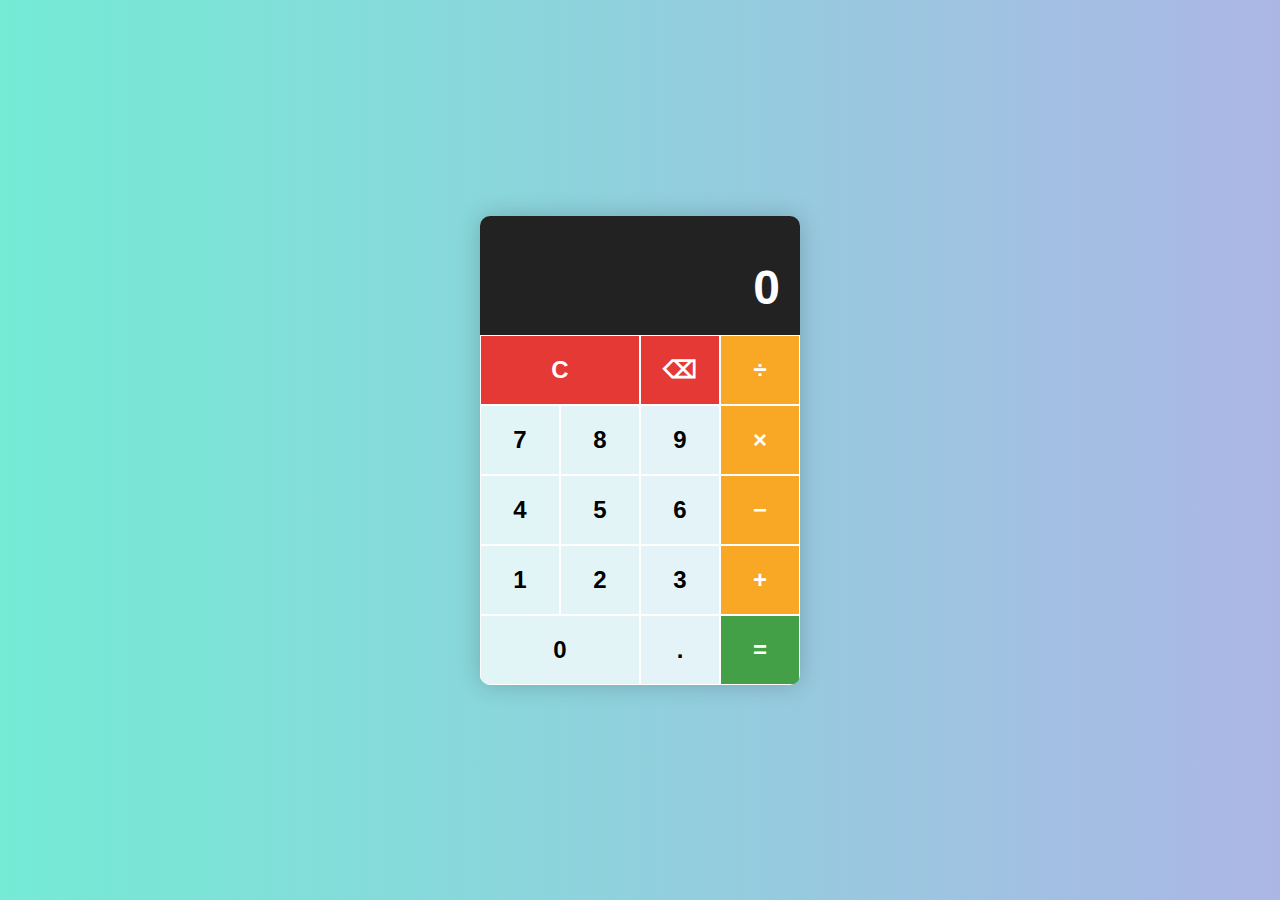
<file: calculator/index.html>
<!DOCTYPE html>
<html lang="en">
<head>
    <meta charset="UTF-8">
    <meta name="viewport" content="width=device-width, initial-scale=1.0">
    <title>Calculator</title>
    <link rel="stylesheet" href="style.css">
    <script src="script.js" defer></script>
</head>
<body>
    <div class="calculator">
        <div class="display">
            <div class="previous-operand"></div>
            <div class="current-operand">0</div>
        </div>
        <div class="buttons-grid">
            <button class="span-two" id="clear">C</button>
            <button id="backspace">⌫</button>
            <button class="operator" data-operator="/">÷</button>
            <button class="digit">7</button>
            <button class="digit">8</button>
            <button class="digit">9</button>
            <button class="operator" data-operator="*">×</button>
            <button class="digit">4</button>
            <button class="digit">5</button>
            <button class="digit">6</button>
            <button class="operator" data-operator="-">−</button>
            <button class="digit">1</button>
            <button class="digit">2</button>
            <button class="digit">3</button>
            <button class="operator" data-operator="+">+</button>
            <button class="digit span-two">0</button>
            <button id="decimal">.</button>
            <button id="equals">=</button>
        </div>
    </div>
</body>
</html>
</file>
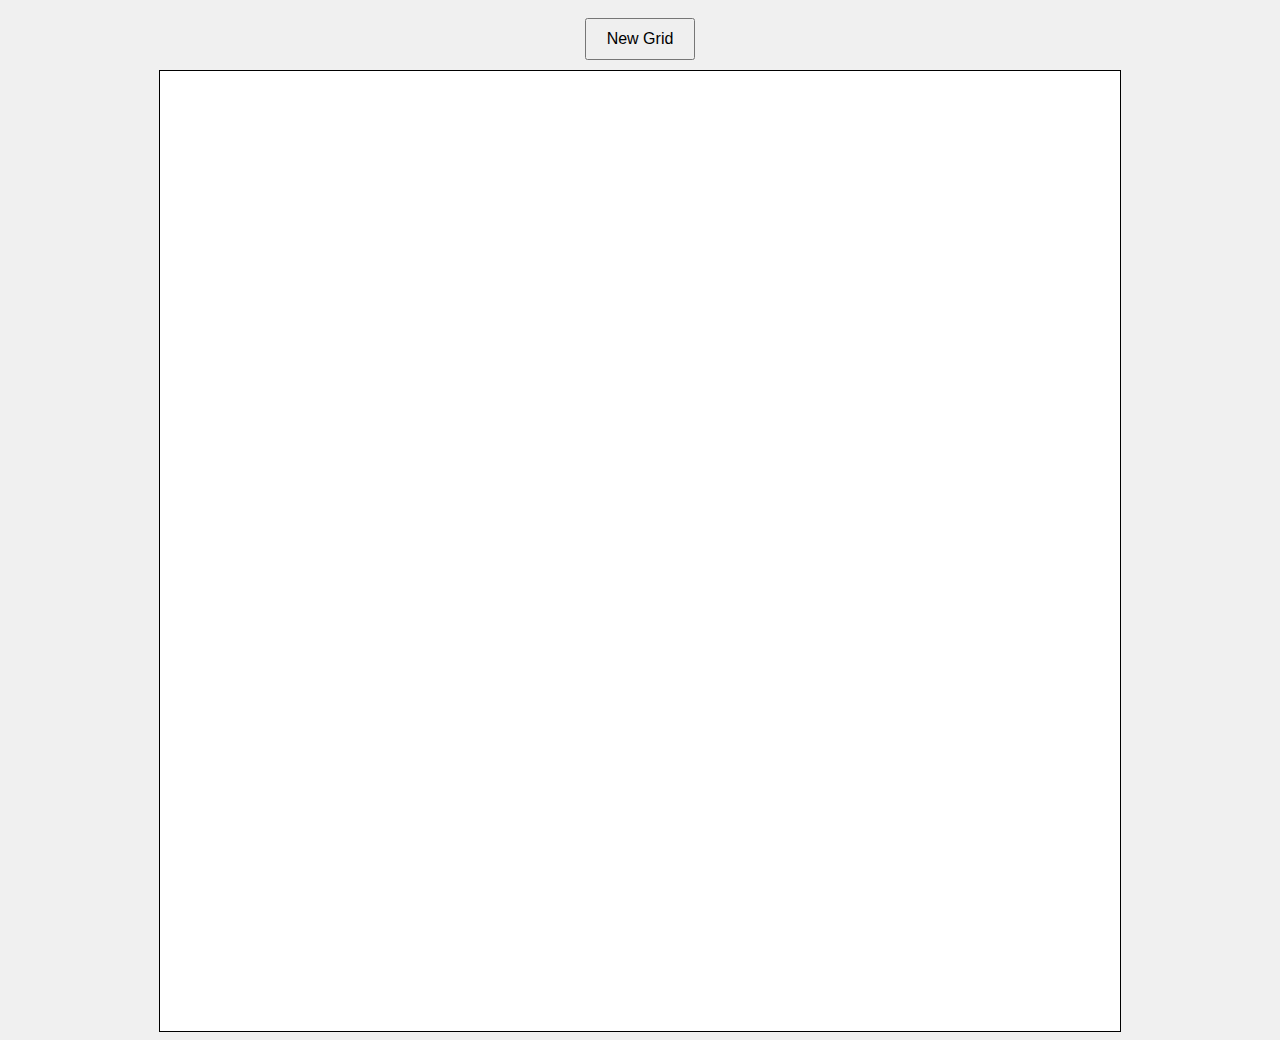
<file: Etch-a-Sketch/index.html>
<!DOCTYPE html>
<html lang="en">
<head>
    <meta charset="UTF-8">
    <meta name="viewport" content="width=device-width, initial-scale=1.0">
    <title>Etch-a-Sketch</title>
    <link rel="stylesheet" href="style.css">
</head>
<body>
    <button id="reset-button">New Grid</button>
    <div id="container"></div>
    <script src="script.js"></script>
</body>
</html>
</file>
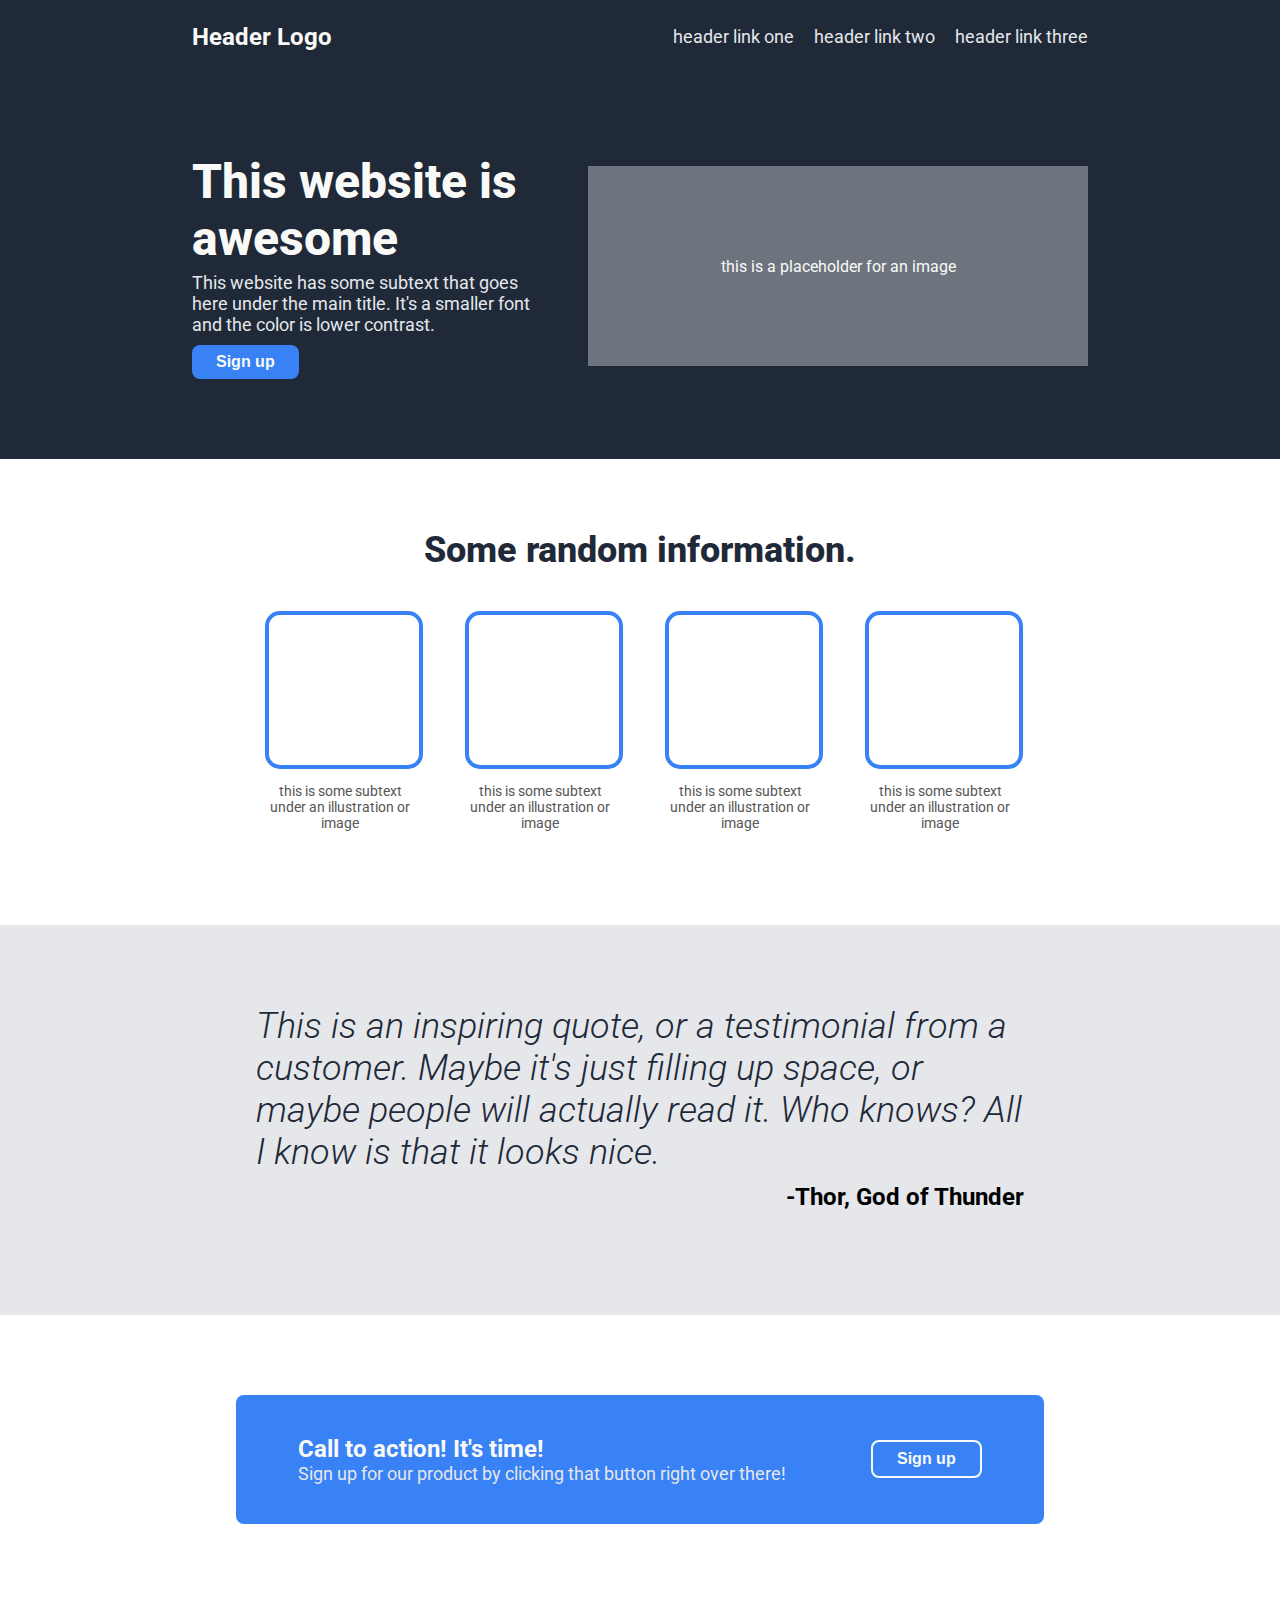
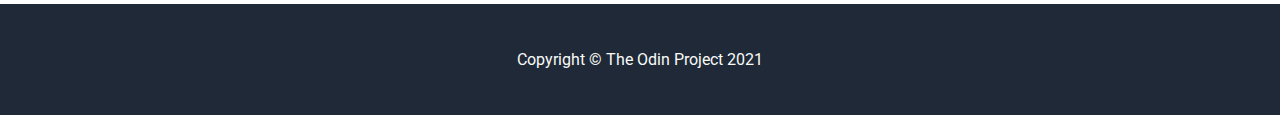
<file: landing-page/index.html>
<!DOCTYPE html>
<html lang="en">
<head>
    <meta charset="UTF-8">
    <meta name="viewport" content="width=device-width, initial-scale=1.0">
    <title>Landing Page</title>
    <link rel="stylesheet" href="styles.css">
    <link rel="preconnect" href="https://fonts.googleapis.com">
    <link rel="preconnect" href="https://fonts.gstatic.com" crossorigin>
    <link href="https://fonts.googleapis.com/css2?family=Roboto:ital,wght@0,400;0,700;0,900;1,300&display=swap" rel="stylesheet">
</head>
<body>

    <div class="header">
        <div class="header-logo">Header Logo</div>
        <ul class="header-links">
            <li><a href="#">header link one</a></li>
            <li><a href="#">header link two</a></li>
            <li><a href="#">header link three</a></li>
        </ul>
    </div>

    <div class="hero">
        <div class="hero-content">
            <h1>This website is awesome</h1>
            <p>This website has some subtext that goes here under the main title. It's a smaller font and the color is lower contrast.</p>
            <button>Sign up</button>
        </div>
        <div class="hero-image">
            <p>this is a placeholder for an image</p>
        </div>
    </div>

    <div class="info">
        <h2>Some random information.</h2>
        <div class="info-boxes">
            <div class="info-box">
                <div class="info-image"></div>
                <p>this is some subtext under an illustration or image</p>
            </div>
            <div class="info-box">
                <div class="info-image"></div>
                <p>this is some subtext under an illustration or image</p>
            </div>
            <div class="info-box">
                <div class="info-image"></div>
                <p>this is some subtext under an illustration or image</p>
            </div>
            <div class="info-box">
                <div class="info-image"></div>
                <p>this is some subtext under an illustration or image</p>
            </div>
        </div>
    </div>

    <div class="quote">
        <p class="quote-text">This is an inspiring quote, or a testimonial from a customer. Maybe it's just filling up space, or maybe people will actually read it. Who knows? All I know is that it looks nice.</p>
        <p class="quote-author">-Thor, God of Thunder</p>
    </div>

    <div class="cta">
        <div class="cta-content">
            <div>
                <h3>Call to action! It's time!</h3>
                <p>Sign up for our product by clicking that button right over there!</p>
            </div>
            <button>Sign up</button>
        </div>
    </div>

    <div class="footer">
        <p>Copyright &copy; The Odin Project 2021</p>
    </div>

</body>
</html>
</file>
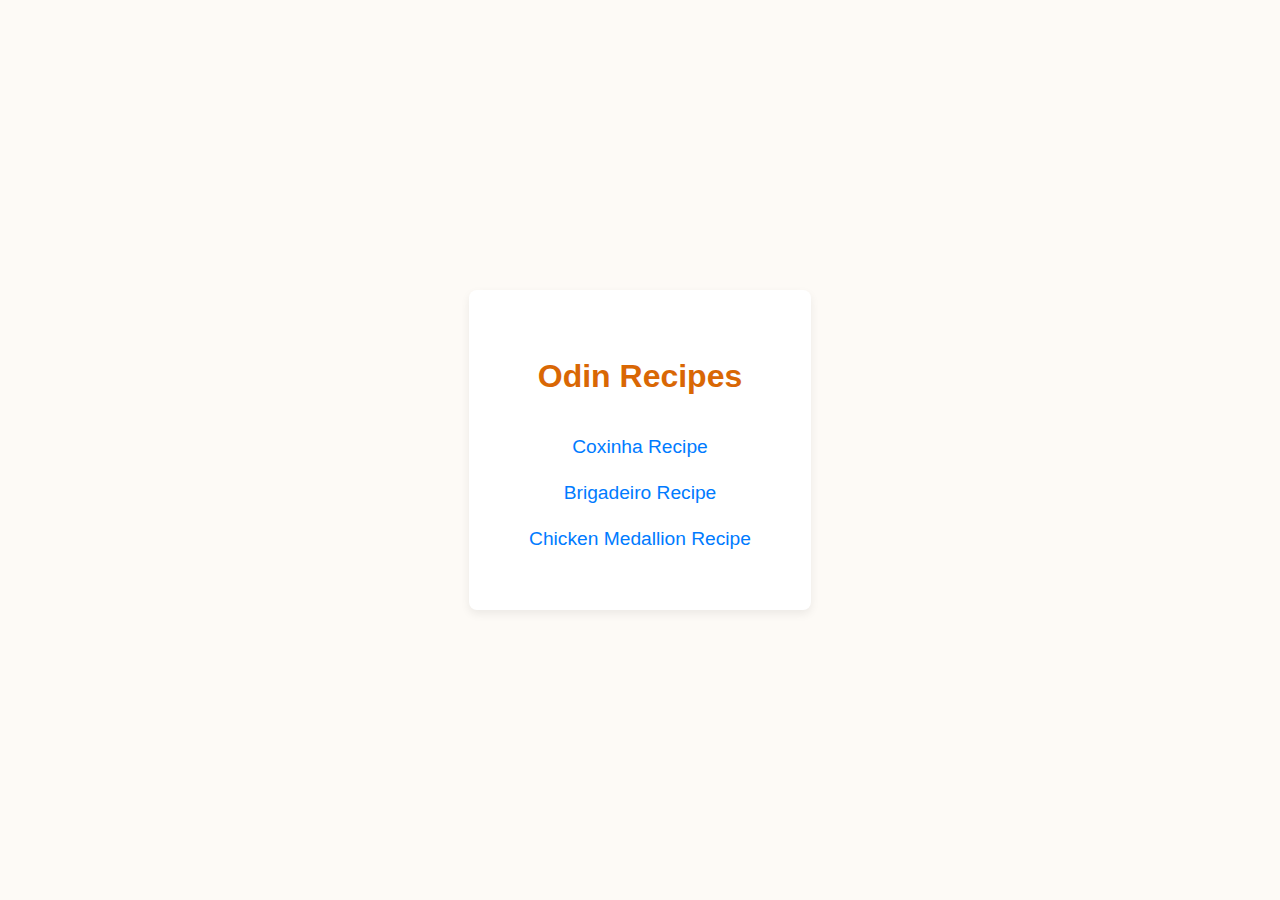
<file: Odin-recipes/index.html>
<!DOCTYPE html>
<html lang="en-US">
<head>
    <meta charset="UTF-8">
    <meta name="viewport" content="width=device-width, initial-scale=1.0">
    <link rel="stylesheet" href="css/base.css">
    <link rel="stylesheet" href="css/index.css">
    <title>Odin Recipes</title>
</head>
<body>
    <div class="container">
        <h1>Odin Recipes</h1>
    
        <ul class="recipe-list">
            <li><a href="recipes/coxinha.html">Coxinha Recipe</a></li>
            <li><a href="recipes/brigadeiro.html">Brigadeiro Recipe</a></li>
            <li><a href="recipes/medalhao-de-frango.html">Chicken Medallion Recipe</a></li>
        </ul>
    </div>
</body>
</html>
</file>
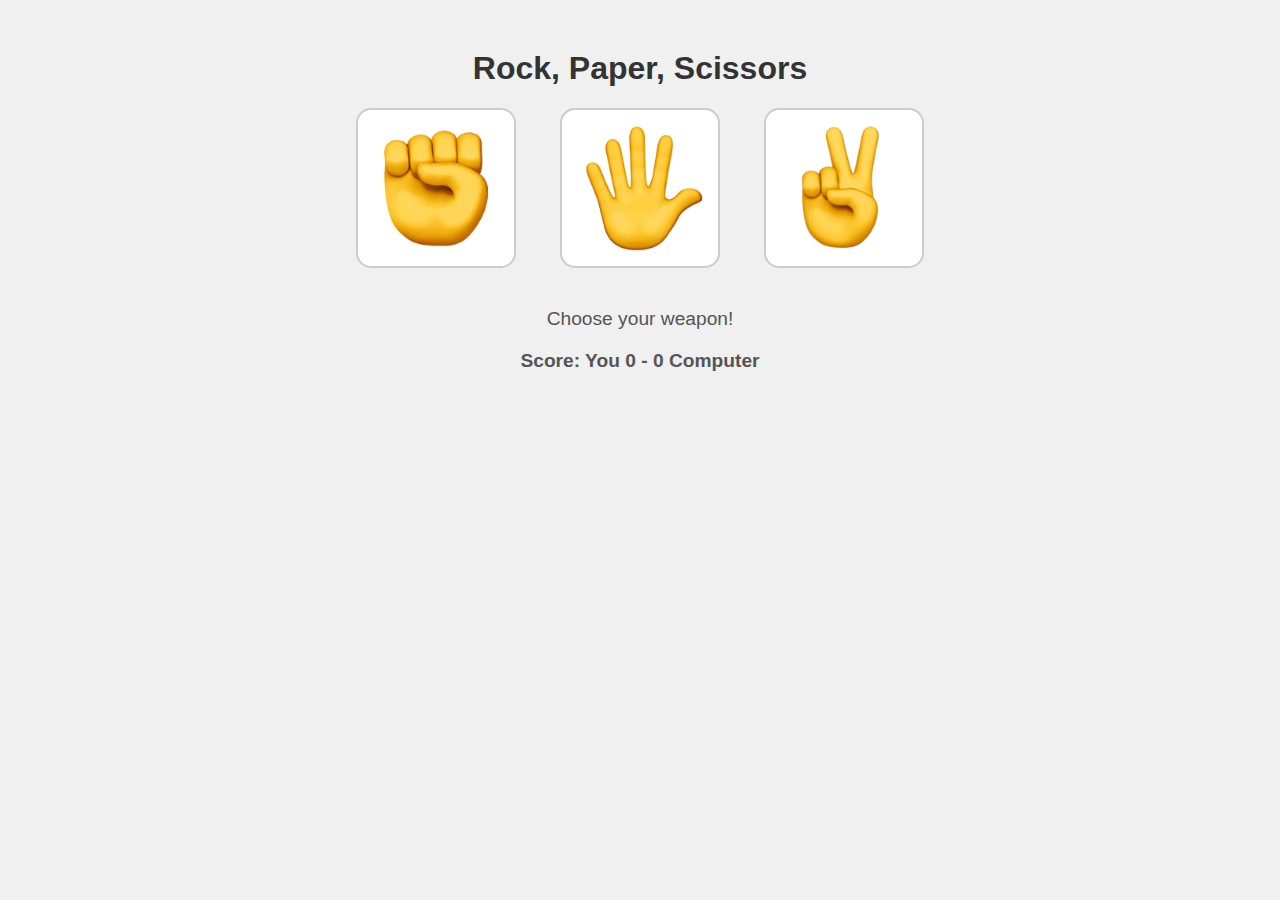
<file: rock-paper-scissors/index.html>
<!DOCTYPE html>
<html>
<head>
  <title>Rock Paper Scissors</title>
  <style>
    body {
      font-family: sans-serif;
      text-align: center;
      background-color: #f0f0f0;
    }
    .container {
      margin-top: 50px;
    }
    h1 {
      color: #333;
    }
    .buttons button {
      width: 160px; /* Increased size */
      height: 160px; /* Increased size */
      font-size: 20px;
      margin: 0 20px;
      cursor: pointer;
      border: 2px solid #ccc;
      border-radius: 15px;
      background-color: #fff;
      transition: transform 0.2s, box-shadow 0.2s;
      padding: 15px; /* Add some padding */
    }
    .buttons button:hover {
      transform: scale(1.1);
      box-shadow: 0 4px 15px rgba(0,0,0,0.2);
    }
    .buttons button:disabled {
      cursor: not-allowed;
      opacity: 0.5;
    }
    .buttons img {
      width: 100%;
      height: 100%;
      object-fit: contain; /* Ensures the image fits without being distorted */
    }
    .buttons svg {
      width: 60px;
      height: 60px;
    }
    #results {
      margin-top: 40px;
      font-size: 1.2em;
      color: #555;
    }
    #score {
      font-weight: bold;
    }
  </style>
</head>
<body>
  <div class="container">
    <h1>Rock, Paper, Scissors</h1>
    <div class="buttons">
      <button id="rock" title="Rock">
        <img src="images/rock.png" alt="rock">
      </button>
      <button id="paper" title="Paper">
        <img src="images/paper.png" alt="paper">
      </button>
      <button id="scissors" title="Scissors">
        <img src="images/scissor.png" alt="scissors">
      </button>
    </div>
    <div id="results">
      <p id="round-result">Choose your weapon!</p>
      <p id="score">Score: You 0 - 0 Computer</p>
    </div>
  </div>
  <script src="script.js"></script>
</body>
</html>
</file>
<file: calculator/style.css>
*, *::before, *::after {
    box-sizing: border-box;
    font-family: sans-serif;
    font-weight: bold;
}

body {
    margin: 0;
    padding: 0;
    background: linear-gradient(to right, #74ebd5, #ACB6E5);
    display: flex;
    justify-content: center;
    align-items: center;
    min-height: 100vh;
}

.calculator {
    border-radius: 10px;
    box-shadow: 0 0 25px rgba(0, 0, 0, 0.2);
    overflow: hidden;
    width: 320px;
}

.display {
    background-color: #222;
    color: white;
    padding: 20px;
    text-align: right;
    word-wrap: break-word;
    word-break: break-all;
}

.previous-operand {
    min-height: 24px;
    font-size: 1.5rem;
    color: rgba(255, 255, 255, 0.75);
}

.current-operand {
    min-height: 48px;
    font-size: 3rem;
}

.buttons-grid {
    display: grid;
    grid-template-columns: repeat(4, 1fr);
}

button {
    cursor: pointer;
    font-size: 1.5rem;
    border: 1px solid white;
    outline: none;
    background-color: rgba(255, 255, 255, 0.75);
    padding: 20px;
}

button:hover {
    background-color: rgba(255, 255, 255, 0.9);
}

.span-two {
    grid-column: span 2;
}

.operator {
    background-color: #f9a825;
    color: white;
}

.operator:hover {
    background-color: #fbc02d;
}

#equals {
    background-color: #43a047;
    color: white;
}

#equals:hover {
    background-color: #66bb6a;
}

#clear, #backspace {
    background-color: #e53935;
    color: white;
}

#clear:hover, #backspace:hover {
    background-color: #ef5350;
}
</file>
<file: Etch-a-Sketch/style.css>
body {
    display: flex;
    flex-direction: column;
    align-items: center;
    background-color: #f0f0f0;
}

#container {
    display: flex;
    flex-wrap: wrap;
    width: 960px;
    height: 960px;
    border: 1px solid black;
}

.grid-square {
    background-color: white;
    /* No margin or border here to avoid size issues */
}

.hovered {
    background-color: black;
}

button {
    margin: 10px;
    padding: 10px 20px;
    font-size: 16px;
}
</file>
<file: landing-page/styles.css>
/* styles.css */

body {
    font-family: 'Roboto', sans-serif;
    margin: 0;
    display: flex;
    flex-direction: column;
}

a {
    text-decoration: none;
    color: #E5E7EB;
}

.header, .hero, .footer {
    background-color: #1F2937;
    color: #F9FAF8;
    padding: 0 15%;
}

.header {
    display: flex;
    justify-content: space-between;
    align-items: center;
    padding-top: 10px;
    padding-bottom: 10px;
}

.header-logo {
    font-size: 24px;
    font-weight: bold;
}

.header-links {
    list-style: none;
    display: flex;
    gap: 20px;
}

.header-links a {
    font-size: 18px;
}

.hero {
    display: flex;
    justify-content: space-between;
    align-items: center;
    padding-top: 80px;
    padding-bottom: 80px;
    gap: 50px;
}

.hero-content h1 {
    font-size: 48px;
    font-weight: 800;
    margin: 0;
}

.hero-content p {
    font-size: 18px;
    color: #E5E7EB;
    margin-top: 5px;
    margin-bottom: 10px;
}

.hero-image {
    background-color: #6d747d;
    width: 500px;
    height: 200px;
    display: flex;
    justify-content: center;
    align-items: center;
    flex-shrink: 0;
}

button {
    background-color: #3882F6;
    color: #F9FAF8;
    border: none;
    padding: 8px 24px;
    border-radius: 8px;
    font-weight: bold;
    font-size: 16px;
}

.info {
    text-align: center;
    padding-top: 40px;
    padding-bottom: 80px;
}

.info h2 {
    font-size: 36px;
    font-weight: 800;
    color: #1F2937;
    margin-bottom: 40px;
}

.info-boxes {
    display: flex;
    justify-content: center;
    gap: 50px;
}

.info-box {
    width: 150px;
}

.info-image {
    width: 150px;
    height: 150px;
    border: 4px solid #3882F6;
    border-radius: 15px;
    margin-bottom: 5px;
}

.info-box p {
    font-size: 14px;
    color: #555;
}

.quote {
    background-color: #E5E7EB;
    padding: 80px 20%;
}

.quote-text {
    font-size: 36px;
    font-style: italic;
    font-weight: 300;
    color: #1F2937;
    margin: 0;
}

.quote-author {
    text-align: right;
    font-weight: bold;
    font-size: 24px;
    margin-top: 10px;
}

.cta {
    display: flex;
    justify-content: center;
    align-items: center;
    padding: 80px 0;
}

.cta-content {
    background-color: #3882F6;
    color: #F9FAF8;
    width: 60%;
    display: flex;
    justify-content: space-around;
    align-items: center;
    padding: 40px 20px;
    border-radius: 8px;
}

.cta-content h3 {
    margin: 0;
    font-size: 24px;
}

.cta-content p {
    margin: 0;
    font-size: 18px;
    color: #E5E7EB;
}

.cta-content button {
    border: 2px solid #F9FAF8;
}

.footer {
    text-align: center;
    padding: 30px 0;
}
</file>
<file: Odin-recipes/css/base.css>
/* Estilos base para todo o site */
body {
    font-family: -apple-system, BlinkMacSystemFont, "Segoe UI", Roboto, Helvetica, Arial, sans-serif;
    background-color: #fdfaf6;
    color: #333;
    line-height: 1.6;
    margin: 0;
    padding: 0;
}

.container {
    background: #ffffff;
    border-radius: 8px;
    box-shadow: 0 4px 10px rgba(0, 0, 0, 0.07);
}

h1, h2, h3 {
    color: #d96704;
}

h1 {
    text-align: center;
}

a {
    color: #007bff;
    text-decoration: none;
}

a:hover {
    color: #d96704;
    text-decoration: underline;
}
</file>
<file: Odin-recipes/css/index.css>
/* Estilos específicos para a página principal */

body {
    display: flex;
    justify-content: center;
    align-items: center;
    min-height: 100vh;
}

.container {
    text-align: center;
    padding: 40px 60px;
}

h1 {
    margin-bottom: 30px;
}

.recipe-list {
    list-style: none;
    padding: 0;
}

.recipe-list li {
    margin: 15px 0;
}

.recipe-list a {
    font-size: 1.2em;
    transition: color 0.3s ease;
}
</file>
